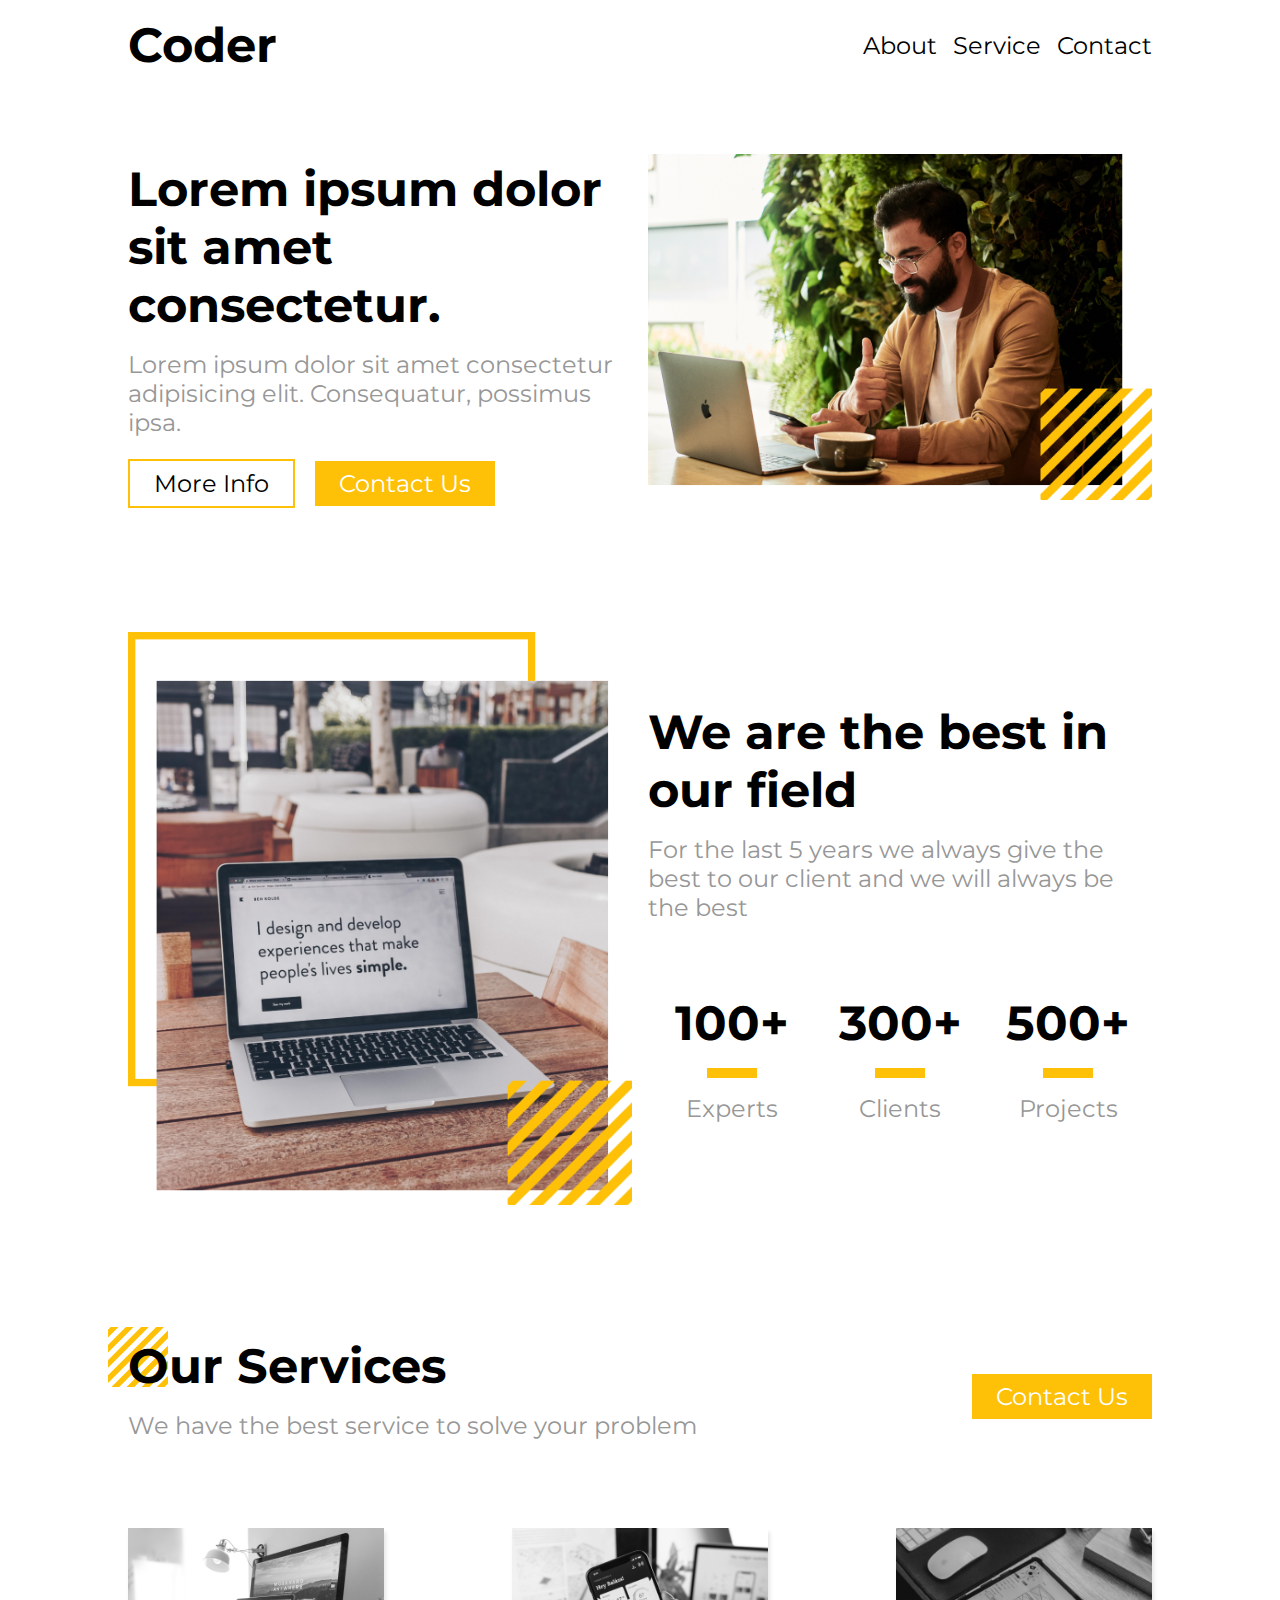
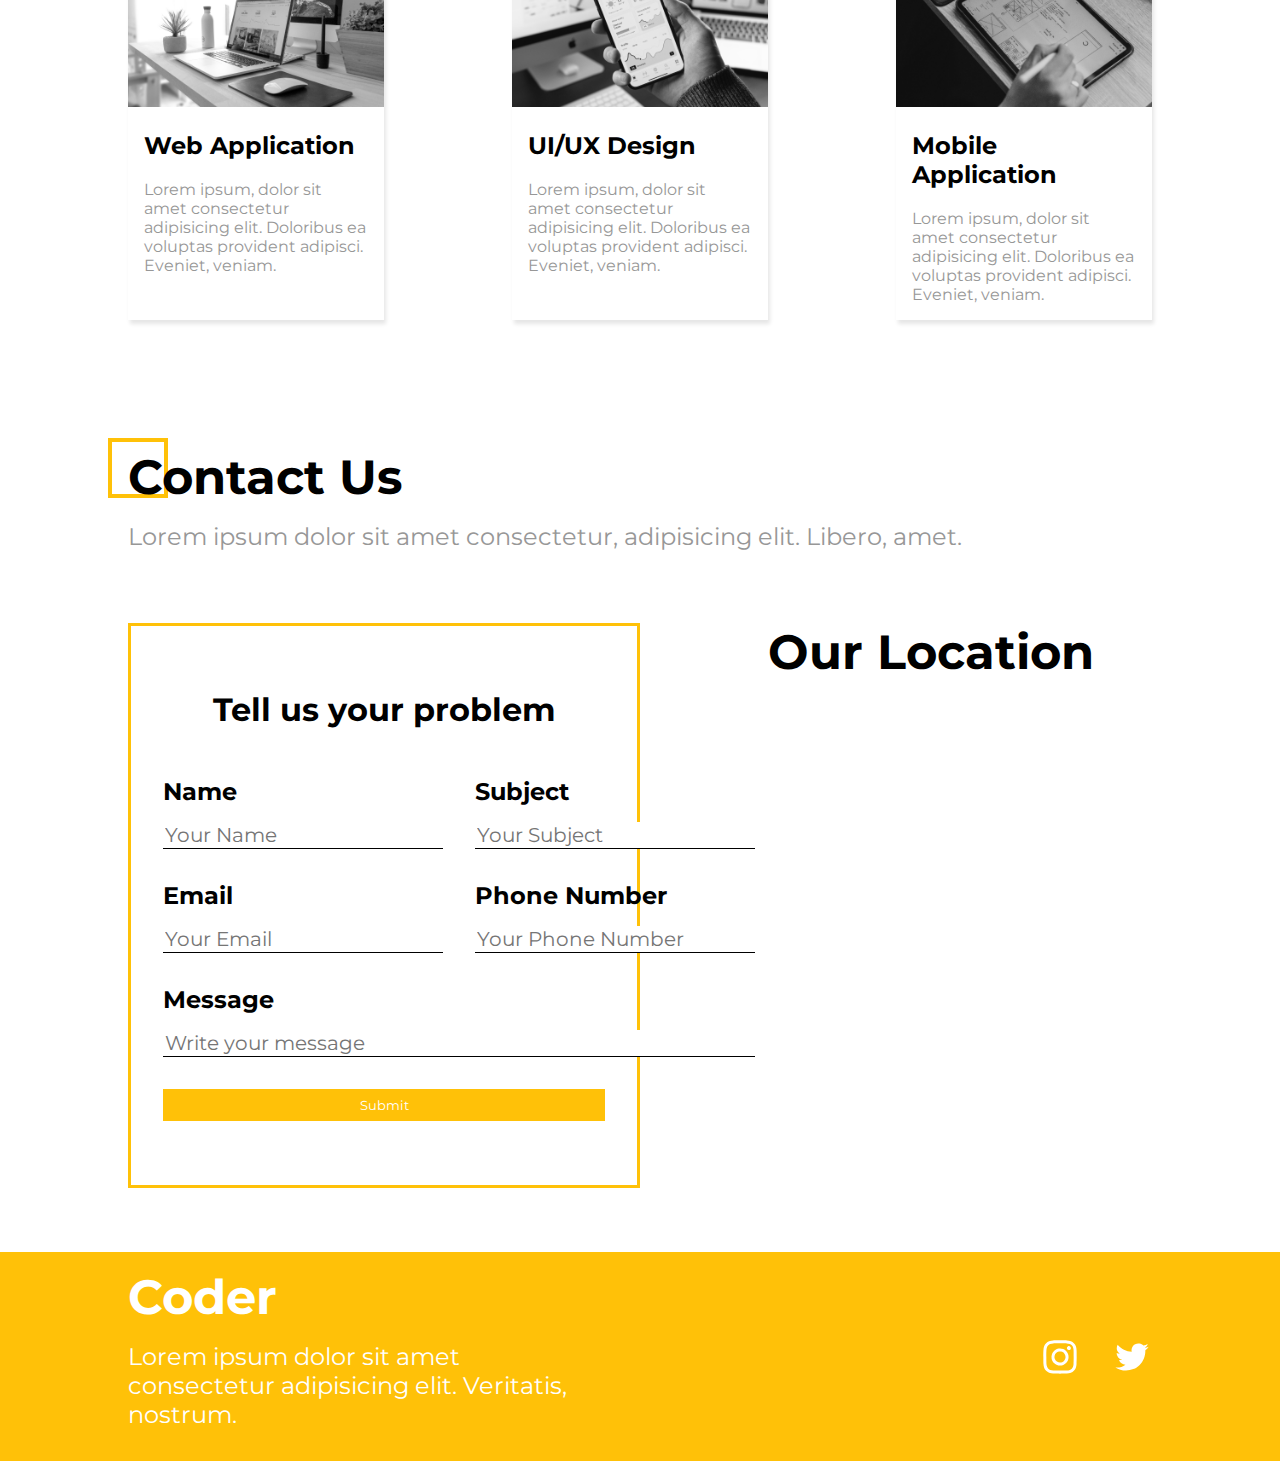
<file: index.html>
<!DOCTYPE html>
<html lang="en">
<head>
    <meta charset="UTF-8">
    <meta name="viewport" content="width=device-width, initial-scale=1.0">
    <title>Coder</title>
    <link rel="preconnect" href="https://fonts.googleapis.com">
    <link rel="preconnect" href="https://fonts.gstatic.com" crossorigin>
    <link href="https://fonts.googleapis.com/css2?family=Montserrat:ital,wght@0,100..900;1,100..900&display=swap" rel="stylesheet">
    <link rel="stylesheet" href="style.css">
</head>
<body>
    <header id="header">
        <h1>Coder</h1>
        <nav>
            <a href="#about">About</a>
            <a href="#service">Service</a>
            <a href="#contact">Contact</a>
        </nav>
    </header>

    <section id="landing">
        <div>
            <h1>Lorem ipsum dolor sit amet consectetur.</h1>
            <p>Lorem ipsum dolor sit amet consectetur adipisicing elit. Consequatur, possimus ipsa.</p>
            <div>
                <a class="btn btn-alt" href="#about">More Info</a>
                <a class="btn" href="#contact">Contact Us</a>
            </div>
        </div>
        <div>
            <img src="images/landing.png" alt="Landing Image">
        </div>
    </section>

    <section id="about">
        <div>
            <img src="images/about.png" alt="About Image">
        </div>
        <div>
            <h1>We are the best in our field</h1>
            <p>For the last 5 years we always give the best
                to our client and we will always be the best
            </p>
            <div id="about-stats">
                <div class="about-stats-item">
                    <h1>100+</h1>
                    <div></div>
                    <p>Experts</p>
                </div>
                <div class="about-stats-item">
                    <h1>300+</h1>
                    <div></div>
                    <p>Clients</p>
                </div>
                <div class="about-stats-item">
                    <h1>500+</h1>
                    <div></div>
                    <p>Projects</p>
                </div>
            </div>
        </div>
    </section>
    <section id="service">
        <div class="service-header">
            <div>
            <h1>Our Services</h1>
            <p>We have the best service to solve your problem</p>
            </div>
            <a href="#contact" class="btn">Contact Us</a>
        </div>
        <div class="service-detail">
            <div class="service-detail-item">
                <img src="images/service1.png" alt="service 1 image">
                <h2>Web Application</h2>
                <p>Lorem ipsum, dolor sit amet consectetur adipisicing elit. Doloribus ea voluptas provident adipisci. Eveniet, veniam.</p>
            </div>
            <div class="service-detail-item">
                <img src="images/service2.png" alt="service 2 image">
                <h2>UI/UX Design</h2>
                <p>Lorem ipsum, dolor sit amet consectetur adipisicing elit. Doloribus ea voluptas provident adipisci. Eveniet, veniam.</p>
            </div>
            <div class="service-detail-item">
                <img src="images/service3.png" alt="service 3 image">
                <h2>Mobile Application</h2>
                <p>Lorem ipsum, dolor sit amet consectetur adipisicing elit. Doloribus ea voluptas provident adipisci. Eveniet, veniam.</p>
            </div>
        </div>
    </section>
    <section id="contact">
        <h1>Contact Us</h1>
        <p>Lorem ipsum dolor sit amet consectetur, adipisicing elit. Libero, amet.</p>
        <div class="contact-detail">
            <form action="">
                <h1>Tell us your problem</h1>
                <div class="form-group">
                    <div id="input-name" class="input-group">
                        <label for="">Name</label>
                        <input type="text" placeholder="Your Name">
                    </div>
                    <div id="input-subject" class="input-group">
                        <label for="">Subject</label>
                        <input type="text" placeholder="Your Subject">
                    </div>
                    <div id="input-email" class="input-group">
                        <label for="">Email</label>
                        <input type="email" placeholder="Your Email">
                    </div>
                    <div id="input-phone" class="input-group">
                        <label for="">Phone Number</label>
                        <input type="tel" placeholder="Your Phone Number">
                    </div>
                    <div id="input-message" class="input-group">
                        <label for="">Message</label>
                        <input type="text" placeholder="Write your message">
                    </div>
                </div>
                <button type="submit" class="btn">Submit</button>
            </form>

            <div>
                <h1>Our Location</h1>
                <iframe src="https://www.google.com/maps/embed?pb=!1m18!1m12!1m3!1d3961.2206642066085!2d107.55837529999998!3d-6.864138499999996!2m3!1f0!2f0!3f0!3m2!1i1024!2i768!4f13.1!3m3!1m2!1s0x2e68e416be90289f%3A0x237ad00f9a3e7e1b!2sJl.%20Bina%20Karya%2C%20Citeureup%2C%20Kec.%20Cimahi%20Utara%2C%20Kota%20Cimahi%2C%20Jawa%20Barat%2040512!5e0!3m2!1sen!2sid!4v1716473695112!5m2!1sen!2sid" width="600" height="450" style="border:0;" allowfullscreen="" loading="lazy" referrerpolicy="no-referrer-when-downgrade"></iframe>
            </div>
        </div>
    </section>
    <footer id="footer">
        <div>
            <h1>Coder</h1>
            <p>Lorem ipsum dolor sit amet consectetur adipisicing elit. Veritatis, nostrum.</p>
        </div>
        <div class="social-icon">
            <img src="images/Instagram.svg" alt="Instagram">
            <img src="images/Twitter.svg" alt="Twitter">
        </div>
    </footer>
</body>
</html>
</file>
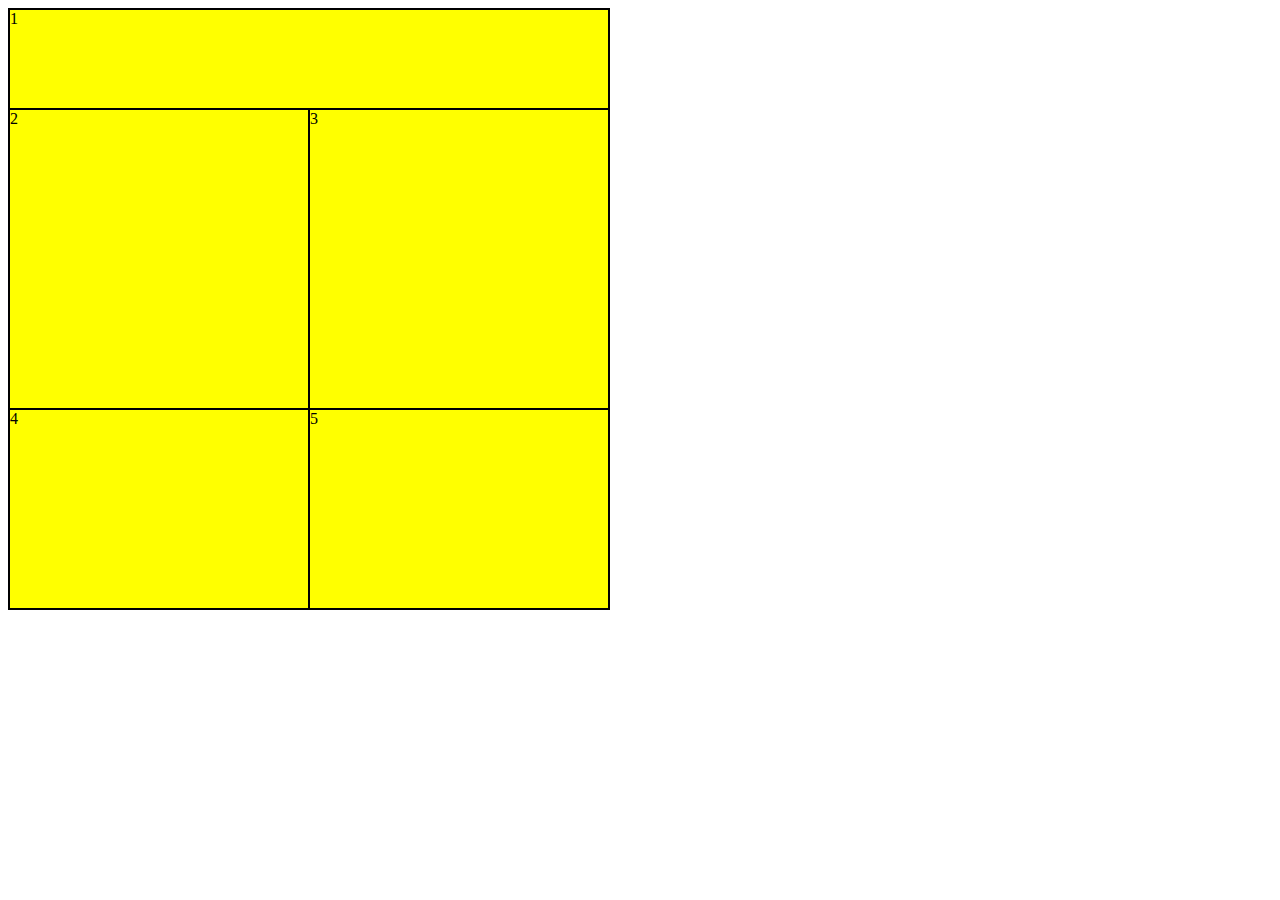
<file: display.html>
<!DOCTYPE html>
<html lang="en">
<head>
    <meta charset="UTF-8">
    <meta name="viewport" content="width=device-width, initial-scale=1.0">
    <title>display</title>
    <style>
        section {
            border: 1px solid black;
            width: 600px;
            height: 600px;
            /* display: flex;
            flex-direction: row; */
            /* flex-wrap: nowrap;  */
            /*menyesuaikan div dgn section*/
            /* justify-content: space-between;  */
            /*mengatur hotizontal */
            /* align-items: flex-end;  */
            /* mengatur vertikal */
            display: grid;
            grid-template-columns: repeat(2, 1fr);
            grid-template-rows: 1fr 3fr 2fr;
            grid-template-areas: 
            "satu satu"
            "dua tiga"
            "empat lima";
        }

        div {
            /* width: 100px;
            height: 100px; */
            background-color: yellow;
            border: 1px solid black;
        }

        #satu {
            grid-area: satu;
        }

        #dua {
            grid-area: dua;
        }

        #tiga {
            grid-area: tiga;
        }

        #empat {
            grid-area: empat;
        }

        #lima {
            grid-area: lima;
        }
        /* div {
            color: blue;
            display: inline-block;
            width: 200px;
            height: 200px;
        } */
    </style>
</head>
<body>
    <section>
        <div id="satu">1</div>
        <div id="dua">2</div>
        <div id="tiga">3</div>
        <div id="empat">4</div>
        <div id="lima">5</div>
    </section>
    <!-- <section>
        Lorem, ipsum dolor sit amet consectetur adipisicing elit. Animi accusamus illum molestiae numquam libero ex explicabo nam deserunt 
        ipsa aut excepturi <div>Display</div> non reprehenderit, quo et nobis cumque? Sit, fuga qui?
    </section> -->
    
</body>
</html>
</file>
<file: style.css>
* {
    font-family: "Montserrat";
    box-sizing: border-box;
    scroll-behavior: smooth;
}

html, body {
    margin: 0;
    padding: 0;
}

h1 {
    font-weight: 700;
    font-size: 48px;
    margin: 0 0 16px 0;
}

a {
    text-decoration: none;
    color: black;
    font-size: 24px;
}

p {
    color: #979797;
    margin: 0 0 16px 0;
    font-size: 24px;
}

section {
    padding: 64px 128px;
}

img, iframe {
    width: 100%;
}

.btn {
    background-color: #ffc108;
    color: white;
    padding: 8px 24px;
}

.btn-alt {
    background-color: white;
    color: black;
    margin-right: 16px;
    border: 2px solid #ffc108;
}

#header {
    display: flex;
    align-items: center;
    justify-content: space-between;
    padding: 16px 128px;
    position: sticky;
    top: 0;
    background-color: white;
    z-index: 5;
}

#header h1{
    margin: 0;
    /* animation: flash 1s infinite; */
    animation: bounceIn 1s;
}

@keyframes bounceIn {
    0% {
        filter: opacity(0);
        transform: translateY(-20px);
    }
    35% {
        filter: opacity(0.25);
        transform: translateY(0);
    }
    70% {
        filter: opacity(0.5);
        transform: translateY(-10px);
    }
    100% {
        filter: opacity(1);
        transform: translateY(0);
    }
}

@keyframes flash {
    from {
        filter: opacity(0);
    }
    to {
        filter: opacity(1);
    }
}

#landing {
    display: flex;
    align-items: center;
    justify-content: space-between;
    column-gap: 16px;
}

#landing p{
    margin-bottom: 32px;
}

#landing > div{
    width: 50%;
}

nav > a{
    margin-left: 12px;
}

nav > a:hover {
    color: #ffc108;
} 

#about {
    display: flex;
    align-items: center;
    justify-content: space-between;
    column-gap: 16px;
}

#about > div{
    width: 50%;
}

#about-stats {
    display: grid;
    grid-template-columns: repeat(3, 1fr);
    text-align: center;
    margin-top: 72px;
}

.about-stats-item {
    display: flex;
    flex-direction: column;
    align-items: center;
}

.about-stats-item > div {
    width: 50px;
    height: 10px;
    background-color: #ffc108;
    margin-bottom: 16px;
}

.service-header {
    display: flex;
    align-items: center;
    justify-content: space-between;
}

.service-header h1{
    position: relative;
}

.service-header h1::before {
    content: "";
    width: 60px;
    height: 60px;
    background: url(images/accent2.svg);
    position: absolute;
    left: -20px;
    top: -10px;
    z-index: -1;
}

.service-detail {
    display: grid;
    grid-template-columns: repeat(3,1fr);
    column-gap: 128px;
    margin-top: 72px;
}

.service-detail-item {
    box-shadow: 2px 4px 4px rgba(0, 0, 0, 0.1);
}

.service-detail-item img {
    width: 100%;
    filter: grayscale(1);
}

.service-detail-item:hover {
    transform: scale(1.1);
}

.service-detail-item:hover img {
    filter: grayscale(0);
}

.service-detail-item h2 {
    padding: 0 16px;
}

.service-detail-item p {
    font-size: 16px;
    padding: 0 16px;
}

#contact h1 {
    position: relative;
}

#contact > h1:before {
    content: "";
    width: 60px;
    height: 60px;
    position: absolute;
    background: url(images/accent1.svg);
    left: -20px;
    top: -10px;
    z-index: -1;
}

.contact-detail {
    display: flex;
    justify-content: space-between;
    margin-top: 72px;
    column-gap: 128px;
}

.contact-detail > div, .contact-detail > form {
    width: 50%;
}

form {
    display: flex;
    flex-direction: column;
    border: 3px solid #ffc108;
    padding: 64px 32px;
}

form h1 {
    font-size: 32px;
    text-align: center;
}

form button {
    border: none;
}

form button:hover {
    cursor: pointer;
}

.form-group {
    display: grid;
    grid-template-columns: repeat(2, 1fr);
    column-gap: 32px;
    margin-top: 32px;
    grid-template-areas: "name subject"
    "email phone"
    "message message";
}

#input-name {
    grid-area: name;
}

#input-subject {
    grid-area: subject;
}

#input-email {
    grid-area: email;
}

#input-phone {
    grid-area: phone;
}

#input-message {
    grid-area: message;
}

.input-group {
    display: flex;
    flex-direction: column;
    margin-bottom: 32px;
}

.input-group input {
    border: none;
    outline: none;
    border-bottom: 1px solid black;
    font-size: 20px;
}

.input-group input:focus {
    border-bottom: 2px solid #ffc108;
}

.input-group label {
    font-weight: 700;
    margin-bottom: 16px;
    font-size: 24px;

}

footer {
    padding: 16px 128px;
    background-color: #ffc108;
    color: white;
    display: flex;
    justify-content: space-between;
    align-items: center;
}

footer p {
    color: white;
    width: 50%;
}

.social-icon{
    display: flex;
    gap: 32px;
}

@media only screen and (max-width: 1200px) {
    .service-detail {
        gap: 24px;
    }

    .contact-detail{
        gap: 24px;
    }
    
    .form-group {
        display: flex;
        flex-direction: column;
    }
}

@media only screen and (max-width: 992px) {
    #header, #footer {
        padding: 16px 32px;
    }

    section {
        padding: 64px 32px;
    }

    #landing {
        flex-direction: column-reverse;
        justify-content: center;
        align-items: center;
        text-align: center;
        
    }

    #landing > div {
        width: 100%;
    }

    #about {
        flex-direction: column;
        text-align: center;
        justify-content: center;
        align-items: center;
    }

    #about > div {
        width: 100%;
    }

    .service-detail {
        gap: 16px;
    }

    .contact-detail {
        flex-direction: column;
        justify-content: center;
        align-items: center;
        row-gap: 64px;
    }

    .contact-detail form, .contact-detail > div {
        width: 100%;
    }
}
</file>
